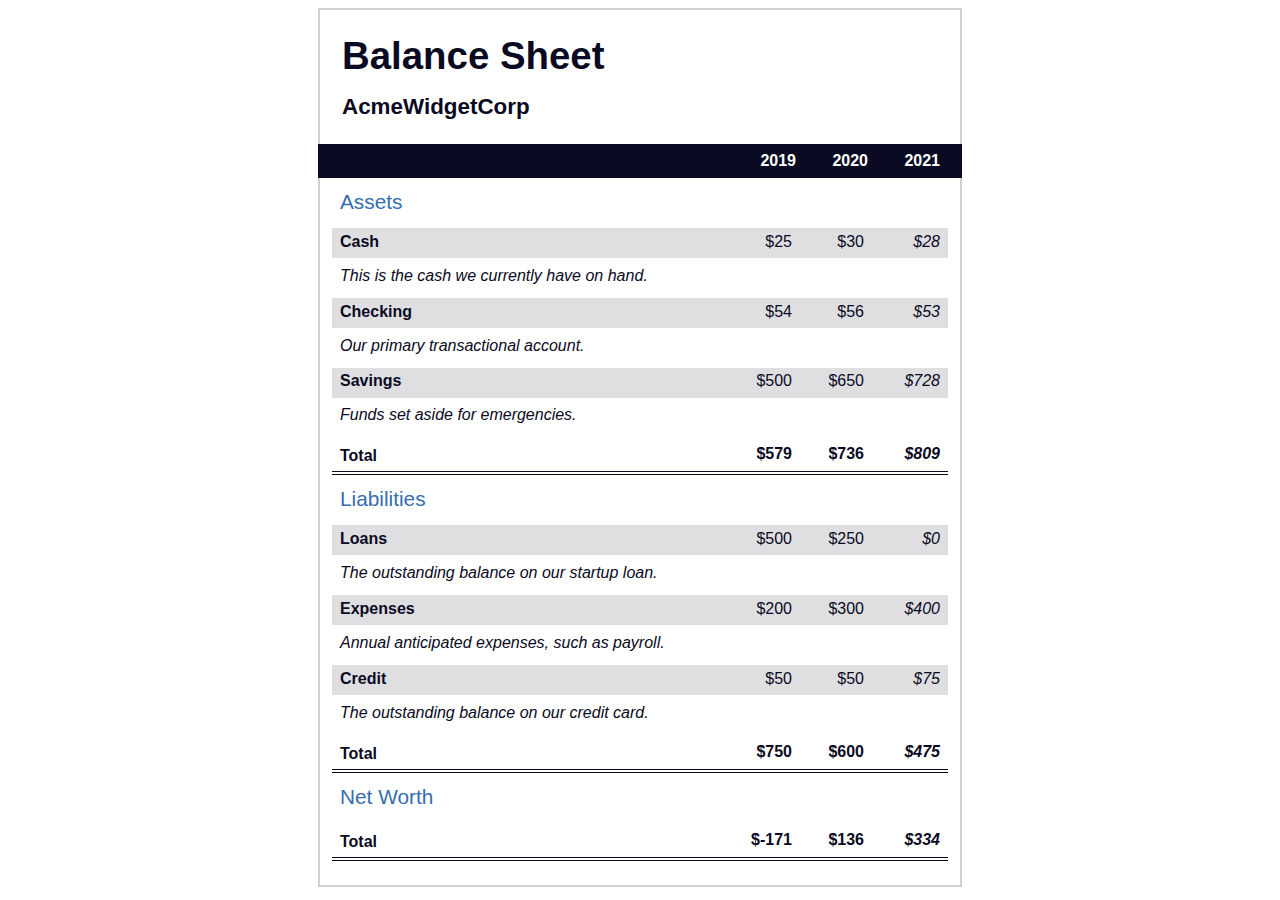
<file: Balance sheet/index.html>
<!DOCTYPE html>
<html lang="en">

<head>
  <meta charset="UTF-8">
  <meta name="viewport" content="width=device-width, initial-scale=1.0">
  <title>Document</title>
  <link rel="stylesheet" type="text/css" href="styles.css">
</head>

<body>
  <main>
    <section>
      <h1>
        <span class="flex">
          <span>AcmeWidgetCorp</span>
          <span>Balance Sheet</span>
        </span>
      </h1>
      <div id="years" aria-hidden="true">
        <span class="year">2019</span>
        <span class="year">2020</span>
        <span class="year">2021</span>
      </div>
      <div class="table-wrap">
        <table>
          <caption>Assets</caption>
          <thead>
            <tr>
              <td></td>
              <th>
                <span class="sr-only year">2019</span>
              </th>
              <th>
                <span class="sr-only year">2020</span>
              </th>
              <th class="current">
                <span class="sr-only year">2021</span>
              </th>
            </tr>
          </thead>
          <tbody>
            <tr class="data">
              <th>Cash <span class="description">This is the cash we currently have on hand.</span></th>
              <td>$25</td>
              <td>$30</td>
              <td class="current">$28</td>
            </tr>
            <tr class="data">
              <th>Checking <span class="description">Our primary transactional account.</span></th>
              <td>$54</td>
              <td>$56</td>
              <td class="current">$53</td>
            </tr>
            <tr class="data">
              <th>Savings <span class="description">Funds set aside for emergencies.</span></th>
              <td>$500</td>
              <td>$650</td>
              <td class="current">$728</td>
            </tr>
            <tr class="total">
              <th>Total <span class="sr-only">Assets</span></th>
              <td>$579</td>
              <td>$736</td>
              <td class="current">$809</td>
            </tr>  
          </tbody>
        </table>
        <table>
          <caption>Liabilities</caption>
          <thead>
            <tr>
              <td></td>
              <th><span class="sr-only">2019</span></th>
              <th><span class="sr-only">2020</span></th>
              <th><span class="sr-only">2021</span></th>
            </tr>
          </thead>
          <tbody>
            <tr class="data">
              <th>Loans <span class="description">The outstanding balance on our startup loan.</span></th>
              <td>$500</td>
              <td>$250</td>
              <td class="current">$0</td>
            </tr>
            <tr class="data">
              <th>Expenses <span class="description">Annual anticipated expenses, such as payroll.</span></th>
              <td>$200</td>
              <td>$300</td>
              <td class="current">$400</td>
            </tr>
            <tr class="data">
              <th>Credit <span class="description">The outstanding balance on our credit card.</span></th>
              <td>$50</td>
              <td>$50</td>
              <td class="current">$75</td>
            </tr>
            <tr class="total">
              <th>Total <span class="sr-only">Liabilities</span></th>
              <td>$750</td>
              <td>$600</td>
              <td class="current">$475</td>
            </tr>
          </tbody>
        </table>
        <table>
          <caption>Net Worth</caption>
          <thead>
            <tr>
              <td></td>
              <th><span class="sr-only">2019</span></th>
              <th><span class="sr-only">2020</span></th>
              <th><span class="sr-only">2021</span></th>
            </tr>
          </thead>
          <tbody>
            <tr class="total">
              <th>Total <span class="sr-only">Net Worth</span></th>
              <td>$-171</td>
              <td>$136</td>
              <td class="current">$334</td>
            </tr>
          </tbody>
        </table>
      </div>
    </section>
  </main>
</body>

</html>
</file>
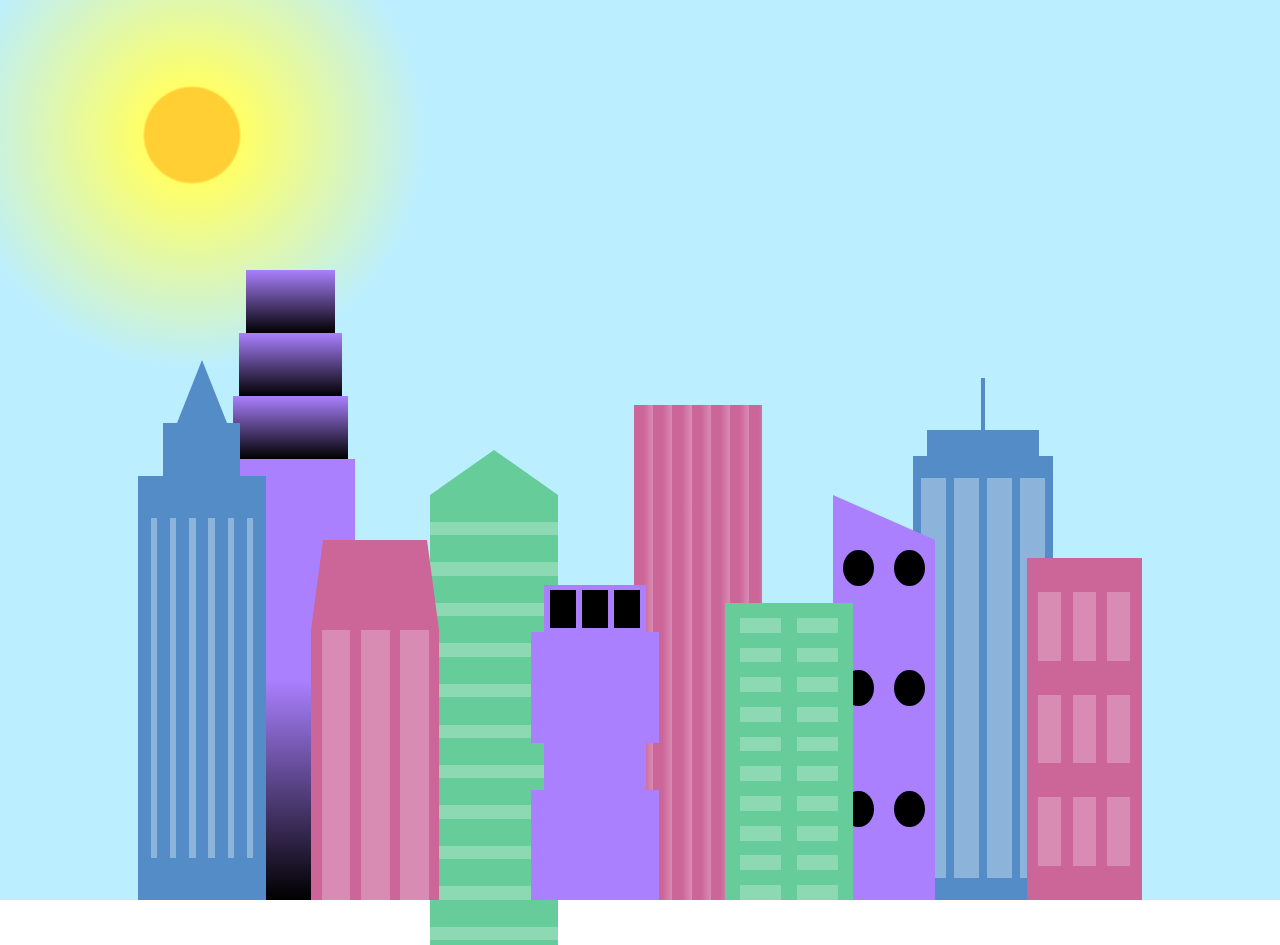
<file: City Skyline/index.html>
<!DOCTYPE html>
<html lang="en">
<head>
  <meta charset="UTF-8">
  <meta http-equiv="X-UA-Compatible" content="IE=edge">
  <meta name="viewport" content="width=device-width, initial-scale=1.0">
  <title>City Skyline</title>
  <link rel="stylesheet" type="text/css" href="styles.css" />
</head>
<body>
  <div class="background-buildings sky">
    <div></div><div></div>
    <div class="bb1 building-wrap">
      <div class="bb1a bb1-window"></div>
      <div class="bb1b bb1-window"></div>
      <div class="bb1c bb1-window"></div>
      <div class="bb1d"></div>
    </div>
    <div class="bb2">
      <div class="bb2a"></div>
      <div class="bb2b"></div>
    </div>
    <div class="bb3"></div>
    <div></div>
    <div class="bb4 building-wrap">
      <div class="bb4a"></div>
      <div class="bb4b"></div>
      <div class="bb4c window-wrap">
        <div class="bb4-window"></div>
        <div class="bb4-window"></div>
        <div class="bb4-window"></div>
        <div class="bb4-window"></div>
      </div>
    </div>
    <div></div><div></div>
  </div>
  <div class="foreground-buildings">
    <div></div><div></div>
    <div class="fb1 building-wrap">
      <div class="fb1a"></div>
      <div class="fb1b"></div>
      <div class="fb1c"></div>
    </div>
    <div class="fb2">
      <div class="fb2a"></div>
      <div class="fb2b window-wrap">
        <div class="fb2-window"></div>
        <div class="fb2-window"></div>
        <div class="fb2-window"></div>
      </div>
    </div>
    <div></div>
    <div class="fb3 building-wrap">
      <div class="fb3a window-wrap">
        <div class="fb3-window"></div>
        <div class="fb3-window"></div>
        <div class="fb3-window"></div>
      </div>
      <div class="fb3b"></div>
      <div class="fb3a"></div>
      <div class="fb3b"></div>
    </div>
    <div class="fb4">
      <div class="fb4a"></div>
      <div class="fb4b">
        <div class="fb4-window"></div>
        <div class="fb4-window"></div>
        <div class="fb4-window"></div>
        <div class="fb4-window"></div>
        <div class="fb4-window"></div>
        <div class="fb4-window"></div>
      </div>
    </div>
    <div class="fb5"></div>
    <div class="fb6"></div>
    <div></div><div></div>
  </div>
</body>
</html>
</file>
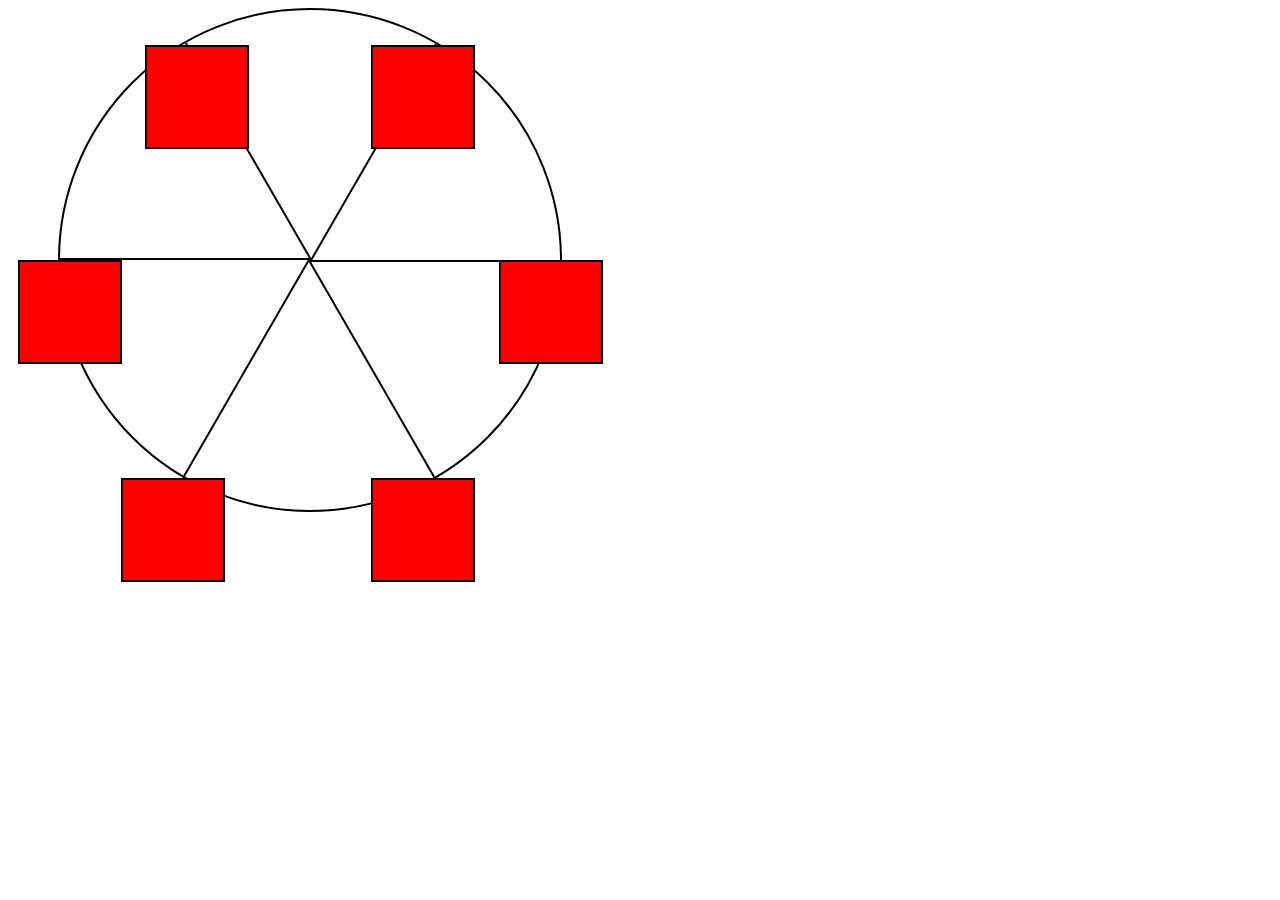
<file: Ferris Wheel/index.html>
<!DOCTYPE html>
<html>
<head>
  <meta charset="UTF-8">
  <meta http-equiv="X-UA-Compatible" content="IE=edge">
  <meta name="viewport" content="width=device-width, initial-scale=1.0">
  <link rel="stylesheet" href="styles.css" />
  <title>Ferris Wheel</title>
</head>
<body>
  <div class="wheel">
    <span class="line"></span>
    <span class="line"></span>
    <span class="line"></span>
    <span class="line"></span>
    <span class="line"></span>
    <span class="line"></span>
    <div class="cabin"></div>
    <div class="cabin"></div>
    <div class="cabin"></div>
    <div class="cabin"></div>
    <div class="cabin"></div>
    <div class="cabin"></div>
  </div>
</body>
</html>
</file>
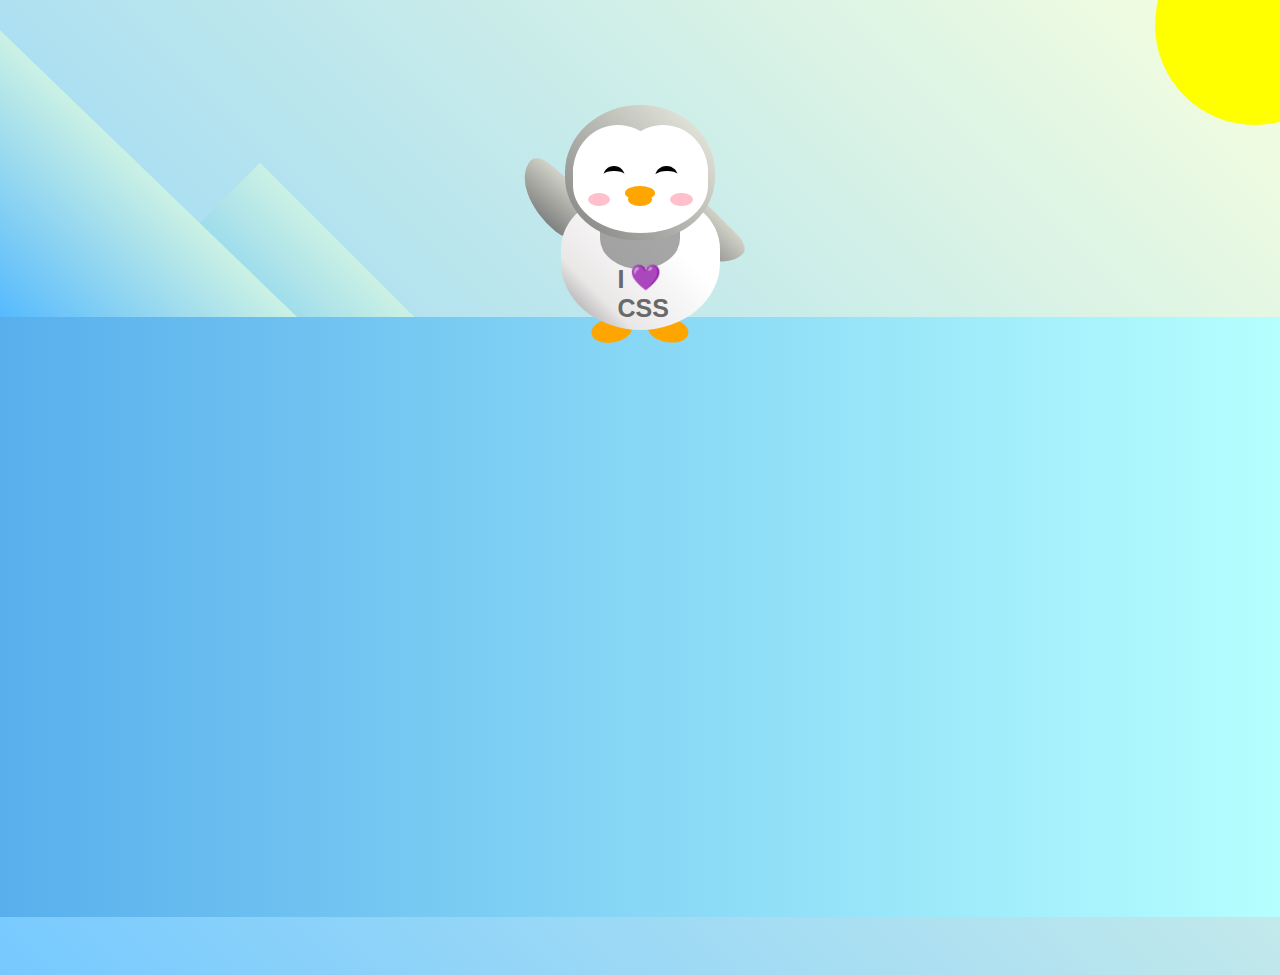
<file: Penguin/index.html>
<!DOCTYPE html>
<html lang="en">
<head>
  <meta charset="UTF-8">
  <meta http-equiv="X-UA-Compatible" content="IE=edge">
  <meta name="viewport" content="width=device-width, initial-scale=1.0">
  <title>Penguin</title>
  <link rel="stylesheet" href="styles.css" type="text/css">
</head>
<body>
  <div class="left-mountain"></div>
  <div class="back-mountain"></div>
  <div class="sun"></div>
  <div class="penguin">
    <div class="penguin-head">
      <div class="face left"></div>
      <div class="face right"></div>
      <div class="chin"></div>
      <div class="eye left">
        <div class="eye-lid"></div>
      </div>
      <div class="eye right">
        <div class="eye-lid"></div>
      </div>
      <div class="blush left"></div>
      <div class="blush right"></div>
      <div class="beak top"></div>
      <div class="beak bottom"></div>
    </div>
    <div class="shirt">
      <div>💜</div>
      <p>I CSS</p>
    </div>
    <div class="penguin-body">
      <div class="arm left"></div>
      <div class="arm right"></div>
      <div class="foot left"></div>
      <div class="foot right"></div>
    </div>
  </div>
  <div class="ground"></div>
</body>
</html>
</file>
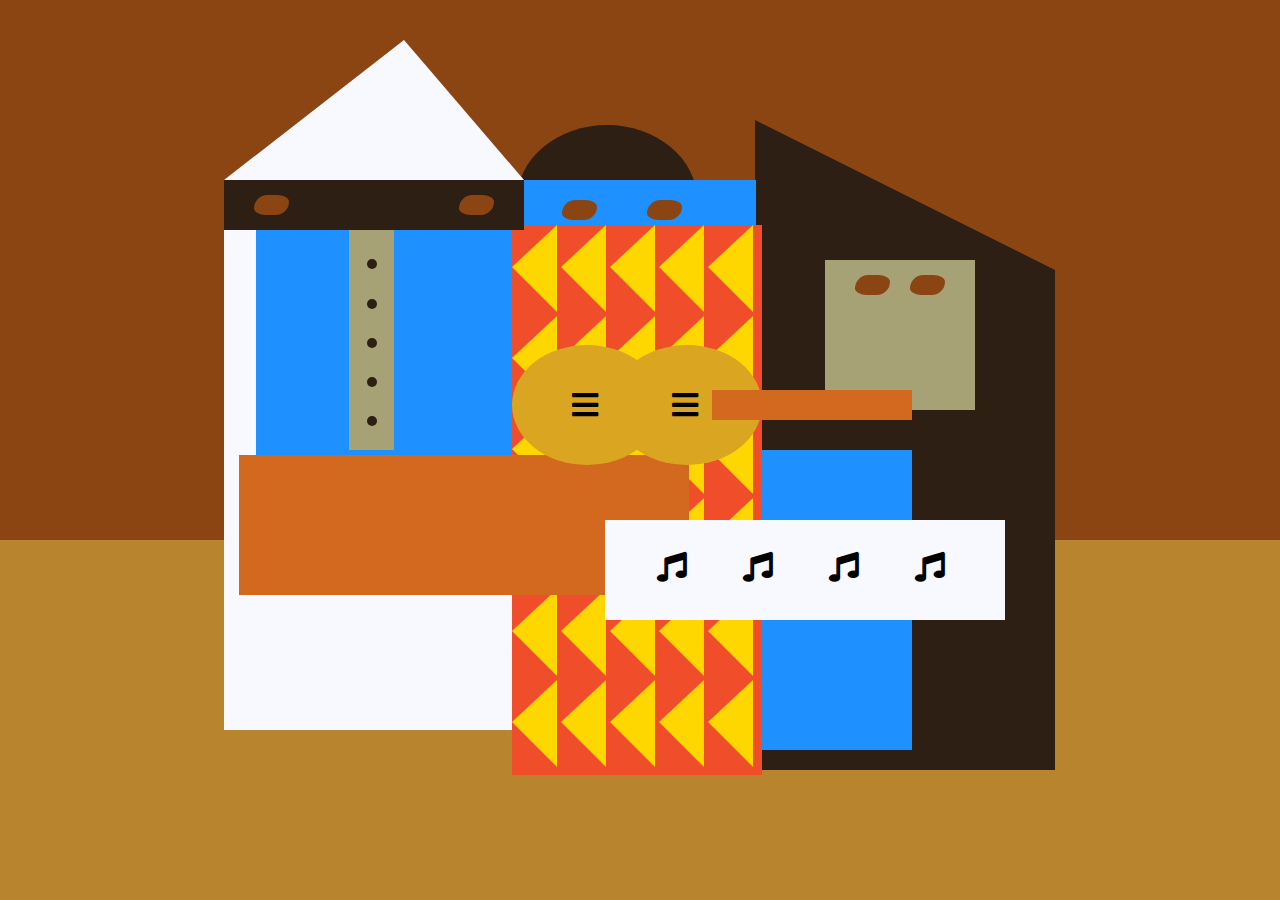
<file: Picasso Painting/index.html>
<!DOCTYPE html>
<html>
<head>
  <meta charset="UTF-8">
  <meta name="viewport" content="width=device-width, initial-scale=1.0">
  <title>Picasso Painting</title>
  <link rel="stylesheet" type="text/css" href="styles.css">
  <link rel="stylesheet" href="https://use.fontawesome.com/releases/v5.8.2/css/all.css">
</head>
<body>
  <div id="back-wall">

  </div>
  <div class="characters">
    <div id="offwhite-character">
      <div id="white-hat"></div>
      <div id="black-mask">
        <div class="eyes left"></div>
        <div class="eyes right"></div>
      </div>
      <div id="gray-instrument">
        <div class="black-dot"></div>
        <div class="black-dot"></div>
        <div class="black-dot"></div>
        <div class="black-dot"></div>
        <div class="black-dot"></div>
      </div>
      <div id="tan-table"></div>
    </div>
    <div id="black-character">
      <div id="black-hat"></div>
      <div id="gray-mask">
        <div class="eyes left"></div>
        <div class="eyes right"></div>
      </div>
      <div id="white-paper">
        <i class="fas fa-music"></i>
        <i class="fas fa-music"></i>
        <i class="fas fa-music"></i>
        <i class="fas fa-music"></i>
      </div>
    </div>
    <div class="blue" id="blue-left"></div>
    <div class="blue" id="blue-right"></div>
    <div id="orange-character">
      <div id="black-round-hat"></div>
      <div id="eyes-div">
        <div class="eyes left"></div>
        <div class="eyes right"></div>
      </div>
      <div id="triangles">
        <div class="triangle"></div>
        <div class="triangle"></div>
        <div class="triangle"></div>
        <div class="triangle"></div>
        <div class="triangle"></div>
        <div class="triangle"></div>
        <div class="triangle"></div>
        <div class="triangle"></div>
        <div class="triangle"></div>
        <div class="triangle"></div>
        <div class="triangle"></div>
        <div class="triangle"></div>
        <div class="triangle"></div>
        <div class="triangle"></div>
        <div class="triangle"></div>
        <div class="triangle"></div>
        <div class="triangle"></div>
        <div class="triangle"></div>
        <div class="triangle"></div>
        <div class="triangle"></div>
        <div class="triangle"></div>
        <div class="triangle"></div>
        <div class="triangle"></div>
        <div class="triangle"></div>
        <div class="triangle"></div>
        <div class="triangle"></div>
        <div class="triangle"></div>
        <div class="triangle"></div>
        <div class="triangle"></div>
        <div class="triangle"></div>
      </div>
      <div id="guitar">
        <div class="guitar" id="guitar-left">
          <i class="fas fa-bars"></i>
        </div>
        <div class="guitar" id="guitar-right">
          <i class="fas fa-bars"></i>
        </div>
        <div id="guitar-neck"></div>
      </div>
    </div>
  </div>
  
</body>
</html>
</file>
<file: Balance sheet/styles.css>
html {
  box-sizing: border-box;
}

body {
  font-family: sans-serif;
  color: #0a0a23;
}

span[class~="sr-only"] {
  border: 0 !important;
  clip: rect(1px, 1px, 1px, 1px) !important;
  clip-path: inset(50%) !important;
  -webkit-clip-path: inset(50%) !important;
  width: 1px !important;
  height: 1px !important;
  overflow: hidden !important;
  white-space: nowrap !important;
  position: absolute !important;
  padding: 0 !important;
  margin: -1px !important;
}

h1 {
  max-width: 37.25rem;
  margin: 0 auto;
  padding: 1.5rem 1.25rem;
}

h1 .flex {
  display: flex;
  flex-direction: column-reverse;
  gap: 1rem;
}

h1 .flex span:first-of-type {
  font-size: 0.7em;
}

h1 .flex span:last-of-type {
  font-size: 1.2em;
}

section {
  max-width: 40rem;
  margin: 0 auto;
  border: 2px solid #d0d0d5;
}

#years {
  display: flex;
  justify-content: flex-end;
  position: sticky;
  top: 0;
  color: #fff;
  background-color: #0a0a23;
  z-index: 999;
  margin: 0 -2px;
  padding: 0.5rem calc(1.25rem + 2px) 0.5rem 0;
  
}

#years span[class] {
  font-weight: bold;
  width: 4.5rem;
  text-align: right;
}

.table-wrap {
  padding: 0 0.75rem 1.5rem 0.75rem;
}

table {
  border-collapse: collapse;
  border: 0;
  width: 100%;
  position: relative;
  margin-top: 3rem;
}

table caption {
  color: #356eaf;
  font-size: 1.3em;
  font-weight: normal;
  position: absolute;
  top: -2.25rem;
  left: 0.5rem;
}

tbody td {
  width: 100vw;
  min-width: 4rem;
  max-width: 4rem;
}

tbody th {
  width: calc(100% - 12rem)
}

tr[class="total"] {
  border-bottom: 4px double #0a0a23;
  font-weight: bold;
}

tr[class="total"] th {
  text-align: left;
  padding: 0.5rem 0 0.25rem 0.5rem;
}

tr.total td {
  text-align: right;
  padding: 0 0.25rem;
}

tr.total td:nth-of-type(3) {
  padding: 0.5rem;
}

tr.total:hover {
  background-color: #99c9ff;
}

td.current {
  font-style: italic;
}

tr.data {
  background-image: linear-gradient(to bottom, #dfdfe2 1.845rem, white 1.845rem);
}

tr.data th {
  text-align: left;
  padding-top: 0.3rem;
  padding-left: 0.5rem;
}

tr.data th .description {
  display: block;
  font-style: italic;
  font-weight: normal;
  padding: 1rem 0 0.75rem;
  margin-right:  -13.5rem;

}

tr.data td {
  vertical-align: top;
  text-align: right;
  padding: 0.3rem 0.25rem 0;
}

tr.data td:last-of-type {
  padding-right: 0.5rem;
}
</file>
<file: City Skyline/styles.css>
:root {
  --building-color1: #aa80ff;
  --building-color2: #66cc99;
  --building-color3: #cc6699;
  --building-color4: #538cc6;
  --window-color1: black;
  --window-color2: #8cd9b3;
  --window-color3: #d98cb3;
  --window-color4: #8cb3d9;
}

* {
  box-sizing: border-box;
}

body {
  height: 100vh;
  margin: 0;
  overflow: hidden;
}

.background-buildings, .foreground-buildings {
  width: 100%;
  height: 100%;
  position: absolute;
  top: 0;
  display: flex;
  align-items: flex-end;
  justify-content: space-evenly;
}

.building-wrap {
  display: flex;
  flex-direction: column;
  align-items: center;
}

.window-wrap {
  display: flex;
  align-items: center;
  justify-content: space-evenly;
}

.sky {
  background: radial-gradient(
    circle closest-corner at 15% 15%,
    #ffcf33,
    #ffcf33 20%,
    #ffff66 21%,
    #bbeeff 100%
  );
}

/* BACKGROUND BUILDINGS - "bb" stands for "background building" */

.bb1 {
  width: 10%;
  height: 70%;
}

.bb1-window {
  height: 10%;
  background: linear-gradient(var(--building-color1),
      var(--window-color1));
}

.bb1a {
  width: 70%;
}

.bb1b {
  width: 80%;
}

.bb1c {
  width: 90%;
}

.bb1d {
  width: 100%;
  height: 70%;
  background: linear-gradient(var(--building-color1) 50%, var(--window-color1));
}

.bb2 {
  width: 10%;
  height: 50%;
}

.bb2a {
  border-bottom: 5vh solid var(--building-color2);
  border-left: 5vw solid transparent;
  border-right: 5vw solid transparent;
}

.bb2b {
  width: 100%;
  height: 100%;
  background: repeating-linear-gradient(var(--building-color2) 0%,
      var(--building-color2) 6%,
      var(--window-color2) 6%,
      var(--window-color2) 9%);
}

.bb3 {
  width: 10%;
  height: 55%;
  background: repeating-linear-gradient(90deg,
      var(--building-color3),
      var(--building-color3),
      var(--window-color3) 15%);
}

.bb4 {
  width: 11%;
  height: 58%;
}

.bb4a {
  width: 3%;
  height: 10%;
  background-color: var(--building-color4);
}

.bb4b {
  width: 80%;
  height: 5%;
  background-color: var(--building-color4);
}

.bb4c {
  width: 100%;
  height: 85%;
  background-color: var(--building-color4);
}

.bb4-window {
  width: 18%;
  height: 90%;
  background-color: var(--window-color4);
}

/* FOREGROUND BUILDINGS - "fb" stands for "foreground building" */

.fb1 {
  width: 10%;
  height: 60%;

}

.fb1a {
  border-bottom: 7vh solid var(--building-color4);
  border-left: 2vw solid transparent;
  border-right: 2vw solid transparent;
}

.fb1b {
  width: 60%;
  height: 10%;
  background-color: var(--building-color4);
}

.fb1c {
  width: 100%;
  height: 80%;
  background: repeating-linear-gradient(
    90deg,
    var(--building-color4),
    var(--building-color4) 10%,
    transparent 10%,
    transparent 15%
  ),
  repeating-linear-gradient(
      var(--building-color4),
      var(--building-color4) 10%,
      var(--window-color4) 10%,
      var(--window-color4) 90%
    );
}

.fb2 {
  width: 10%;
  height: 40%;

}

.fb2a {
  width: 100%;
  border-bottom: 10vh solid var(--building-color3);
  border-left: 1vw solid transparent;
  border-right: 1vw solid transparent;
}

.fb2b {
  width: 100%;
  height: 75%;
  background-color: var(--building-color3);
}

.fb2-window {
  width: 22%;
  height: 100%;
  background-color: var(--window-color3);
}

.fb3 {
  width: 10%;
  height: 35%;

}

.fb3a {
  width: 80%;
  height: 15%;
  background-color: var(--building-color1);
}

.fb3b {
  width: 100%;
  height: 35%;
  background-color: var(--building-color1);
}

.fb3-window {
  width: 25%;
  height: 80%;
  background-color: var(--window-color1);
}

.fb4 {
  width: 8%;
  height: 45%;
  position: relative;
  left: 10%;
}

.fb4a {
  border-top: 5vh solid transparent;
  border-left: 8vw solid var(--building-color1)
}

.fb4b {
  width: 100%;
  height: 89%;
  background-color: var(--building-color1);
  display: flex;
  flex-wrap: wrap;
}

.fb4-window {
  width: 30%;
  height: 10%;
  border-radius: 50%;
  background-color: var(--window-color1);
  margin: 10%
}

.fb5 {
  width: 10%;
  height: 33%;
  position: relative;
  right: 10%;
  background: repeating-linear-gradient(
    var(--building-color2),
    var(--building-color2) 5%,
    transparent 5%,
    transparent 10%
  ),
  repeating-linear-gradient(
    90deg,
    var(--building-color2),
    var(--building-color2) 12%,
    var(--window-color2) 12%,
    var(--window-color2) 44%
  );
}

.fb6 {
  width: 9%;
  height: 38%;
  background: repeating-linear-gradient(
    90deg,
    var(--building-color3),
    var(--building-color3) 10%,
    transparent 10%,
    transparent 30%
  ),
  repeating-linear-gradient(
    var(--building-color3),
    var(--building-color3) 10%,
    var(--window-color3) 10%,
    var(--window-color3) 30%
  );
}

@media (max-width: 1000px) {

  :root {
    --building-color1: #000;
    --building-color2: #000;
    --building-color3: #000;
    --building-color4: #000;
    --window-color1: #777;
    --window-color2: #777;
    --window-color3: #777;
    --window-color4: #777;
  }

  .sky {
    background: radial-gradient(
      circle closest-corner at 15% 15%,
      #ccc,
      #ccc 20%,
      #445 21%,
      #223 100%
    );
  }
}
</file>
<file: Ferris Wheel/styles.css>
.wheel {
  border: 2px solid black;
  border-radius: 50%;
  margin-left: 50px;
  position: absolute;
  height: 55vw;
  width: 55vw;
  max-width: 500px;
  max-height: 500px;
  animation-name: wheel;
  animation-duration: 10s;
  animation-iteration-count: infinite;
  animation-timing-function: linear;
}

.line {
  background-color: black;
  width: 50%;
  height: 2px;
  position: absolute;
  left: 50%;
  top: 50%;
  transform-origin: 0% 0%;
}

.line:nth-of-type(2) {
  transform: rotate(60deg);
}

.line:nth-of-type(3) {
  transform: rotate(120deg);
}

.line:nth-of-type(4) {
  transform: rotate(180deg);
}

.line:nth-of-type(5) {
  transform: rotate(240deg);
}

.line:nth-of-type(6) {
  transform: rotate(300deg);
}

.cabin {
  background-color: red;
  width: 20%;
  height: 20%;
  position: absolute;
  border: 2px solid;
  transform-origin: 50% 0%;
  animation: cabins 10s ease-in-out infinite;
}

.cabin:nth-of-type(1) {
  right: -8.5%;
  top: 50%;
}

.cabin:nth-of-type(2) {
  right: 17%;
  top: 93.5%;
}

.cabin:nth-of-type(3) {
  right: 67%;
  top: 93.5%;
}

.cabin:nth-of-type(4) {
  left: -8.5%;
  top: 50%;
}

.cabin:nth-of-type(5) {
  left: 17%;
  top: 7%;
}

.cabin:nth-of-type(6) {
  right: 17%;
  top: 7%;
}

@keyframes wheel {
  0% {
    transform: rotate(0deg);
  }

  100% {
    transform: rotate(360deg); 
  }
}

@keyframes cabins {
  0% {
    transform: rotate(0deg);
  }

  25% {
    background-color: yellow;
  }

  50% {
    background-color: purple;
  }

  75% {
    background-color: yellow;
  }

  100% {
    transform: rotate(-360deg);
  }
}
</file>
<file: Penguin/styles.css>
:root {
  --penguin-face: white;
  --penguin-picorna: orange;
  --penguin-skin: gray;
}

body {
  background: linear-gradient(
    45deg,
    rgb(118, 201, 255),
    rgb(247, 255, 222)
  );
  margin: 0;
  padding: 0;
  width: 100%;
  height: 100vh;
  overflow: clip;
}

.ground {
  width: 100vw;
  height: calc(100vh - 300px);
  background: linear-gradient(
    90deg,
    rgb(88, 175, 236),
    rgb(182, 255, 255)
  );
  z-index: 3;
  position: absolute;
  margin-top: -58px;
}

.sun {
  width: 200px;
  height: 200px;
  background-color: yellow;
  position: absolute;
  border-radius: 50%;
  top: -75px;
  right: -75px;
}

.penguin {
  width: 300px;
  height: 300px;
  margin: auto;
  margin-top: 75px;
  z-index: 4;
  position: relative;
  transition-duration: 1s;
  transition-timing-function: ease-in-out;
  transition-delay: 0ms;
}

.penguin-head {
  width: 50%;
  height: 45%;
  background: linear-gradient(
    45deg,
    var(--penguin-skin),
    rgb(239, 240, 228)
  );
  border-radius: 70% 70% 65% 65%;
  top: 10%;
  left: 25%;
  z-index: 1;
}

.face {
  width: 60%;
  height: 70%;
  background-color: var(--penguin-face);
  border-radius: 70% 70% 60% 60%;
  top: 15%;
}

.face.left {
  left: 5%;
}

.face.right {
  right: 5%;
}

.chin {
  width: 90%;
  height: 70%;
  background-color: var(--penguin-face);
  top: 25%;
  left: 5%;
  border-radius: 70% 70% 100% 100%;
}

.eye {
  width: 15%;
  height: 17%;
  background-color: black;
  top: 45%;
  border-radius: 50% 50% 50% 50%;
}

.eye.left {
  left: 25%;
}

.eye.right {
  right: 25%;
}

.eye-lid {
  width: 150%;
  height: 100%;
  background-color: var(--penguin-face);
  top: 25%;
  left: -23%;
  border-radius: 50% 50% 50% 50%;
}

.blush {
  width: 15%;
  height: 10%;
  background-color: pink;
  top: 65%;
  border-radius: 50% 50% 50% 50%;
}

.blush.left {
  left: 15%;
}

.blush.right {
  right: 15%;
}

.beak {
  height: 10%;
  background-color: var(--penguin-picorna);
  border-radius: 50% 50% 50% 50%;
}

.beak.top {
  width: 20%;
  top: 60%;
  left: 40%;
}

.beak.bottom {
  width: 16%;
  top: 65%;
  left: 42%;
}

.shirt {
  font-size: 25px;
  font-family: Helvetica, sans-serif;
  font-weight: bold;
  top: 165px;
  left: 127.5px;
  z-index: 1;
  color: #6a6969;
}

.foot {
  width: 15%;
  height: 30%;
  background-color: var(--penguin-picorna);
  top: 85%;
  border-radius: 50% 50% 50% 50%;
  z-index: -1;
}

.foot.left {
  left: 25%;
  transform: rotate(80deg);
}

.foot.right {
  right: 25%;
  transform: rotate(-80deg);
}

.shirt div {
  font-weight: initial;
  top: 22.5px;
  left: 12px;
}

.penguin-body {
  width: 53%;
  height: 45%;
  background: linear-gradient(
    45deg,
    rgb(134, 133, 133) 0%,
    rgb(234, 231, 231) 25%,
    white 67%
  );
  border-radius: 80% 80% 100% 100%;
  top: 40%;
  left: 23.5%;
}

.penguin-body::before {
  content: "";
  position: absolute;
  width: 50%;
  height: 45%;
  background-color: var(--penguin-skin);
  top: 10%;
  left: 25%;
  border-radius: 0% 0% 100% 100%;
  opacity: 70%;
}

.arm {
  width: 30%;
  height: 60%;
  background: linear-gradient(90deg,var(--penguin-skin), rgb(209, 210, 199));
  border-radius: 30% 30% 30% 120%;
  z-index: -1;
  animation: wave 3s linear infinite;
}

.arm.left {
  top: 35%;
  left: 5%;
  transform-origin: 0% 0%;
  transform: rotate(130deg) scaleX(-1);
}

.arm.right {
  top: 0%;
  right: -5%;
  transform: rotate(-45deg);
}

@keyframes wave {
  10% {
    transform: rotate(110deg) scaleX(-1);
  }
  20% {
    transform: rotate(130deg) scaleX(-1);
  }
  30% {
    transform: rotate(110deg) scaleX(-1);
  }
  40% {
    transform: rotate(130deg) scaleX(-1);
  }
}


.penguin * {
  position: absolute;
}

.penguin:active {
  transform: scale(1.5);
  cursor: not-allowed;
}

.left-mountain {
  width: 300px;
  height: 300px;
  background: linear-gradient(rgb(203, 241, 228), rgb(80, 183, 255));
  position: absolute;
  transform: skew(0deg, 44deg);
  z-index: 2;
  margin-top: 100px;
}

.back-mountain {
  width: 300px;
  height: 300px;
  background: linear-gradient(rgb(203, 241, 228), rgb(47, 170, 255));
  position: absolute;
  z-index: 1;
  transform: rotate(45deg);
  left: 110px;
  top: 225px;
}
</file>
<file: Picasso Painting/styles.css>
body {
  background-color: rgb(184, 132, 46);
}

#back-wall {
  background-color: #8B4513;
  width: 100%;
  height: 60%;
  position: absolute;
  top: 0;
  left: 0;
  z-index: -1;
}

#offwhite-character {
  width: 300px;
  height: 550px;
  background-color: ghostwhite;
  position: absolute;
  top: 20%;
  left: 17.5%;
}

#white-hat {
  width: 0;
  height: 0;
  border-style: solid;
  border-width: 0 120px 140px 180px;
  border-top-color: transparent;
  border-left-color: transparent;
  border-right-color: transparent;
  border-bottom-color: ghostwhite;
  position: absolute;
  top: -140px;
  left: 0;
}

#black-mask {
  width: 100%;
  height: 50px;
  background-color: rgb(45, 31, 19);
  position: absolute;
  top: 0;
  left: 0;
  z-index: 1;
}

#gray-instrument {
  width: 15%;
  height: 40%;
  background-color: rgb(167, 162, 117);
  position: absolute;
  top: 50px;
  left: 125px;
  z-index: 1;
}

.black-dot {
  width: 10px;
  height: 10px;
  background-color: rgb(45, 31, 19);
  border-radius: 50%;
  display: block;
  margin: auto;
  margin-top: 65%;
}

#tan-table {
  width: 450px;
  height: 140px;
  background-color: #D2691E;
  position: absolute;
  top: 275px;
  left: 15px;
  z-index: 1;
}

#black-character {
  width: 300px;
  height: 500px;
  background-color: rgb(45, 31, 19);
  position: absolute;
  top: 30%;
  left: 59%;
}

#black-hat {
  width: 0;
  height: 0;
  border-style: solid;
  border-width: 150px 0 0 300px;
  border-top-color: transparent;
  border-left-color: rgb(45, 31, 19);
  border-right-color: transparent;
  border-bottom-color: transparent;
  position: absolute;
  top: -150px;
  left: 0;
}

#gray-mask {
  width: 150px;
  height: 150px;
  background-color: rgb(167, 162, 117);
  position: absolute;
  top: -10px;
  left: 70px;
}

#white-paper {
  width: 400px;
  height: 100px;
  background-color: ghostwhite;
  position: absolute;
  top: 250px;
  left: -150px;
  z-index: 1;
}

.fa-music {
  display: inline-block;
  margin-top: 8%;
  margin-left: 13%;
}

.blue {
  background-color: #1e90ff;
}

#blue-left {
  width: 500px;
  height: 300px;
  position: absolute;
  top: 20%;
  left: 20%;
}

#blue-right {
  width: 400px;
  height: 300px;
  position: absolute;
  top: 50%;
  left: 40%;
}

#orange-character {
  width: 250px;
  height: 550px;
  background-color: rgb(240, 78, 42);
  position: absolute;
  top: 25%;
  left: 40%;
}

#black-round-hat {
  width: 180px;
  height: 150px;
  background-color: rgb(45, 31, 19);
  border-radius: 50%;
  position: absolute;
  top: -100px;
  left: 5px;
  z-index: -1;
}

#eyes-div {
  width: 180px;
  height: 50px;
  position: absolute;
  top: -40px;
  left: 20px;
  z-index: 3;
}

#triangles {
  width: 250px;
  height: 550px;
}

.triangle {
  width: 0;
  height: 0;
  border-style: solid;
  border-width: 42px 45px 45px 0;
  border-top-color: transparent;
  border-left-color: transparent;
  border-right-color: gold;
  border-bottom-color: transparent;
  display: inline-block;
}

#guitar {
  width: 100%;
  height: 100px;
  position: absolute;
  top: 120px;
  left: 0;
  z-index: 3;
}

.guitar {
  width: 150px;
  height: 120px;
  background-color: goldenrod;
  border-radius: 50%;
}

#guitar-left {
  position: absolute;
  left: 0;
}

#guitar-right {
  position: absolute;
  left: 100px;
}

.fa-bars {
  display: block;
  margin-top: 30%;
  margin-left: 40%;
}

#guitar-neck {
  width: 200px;
  height: 30px;
  background-color: #D2691E;
  position: absolute;
  top: 45px;
  left: 200px;
  z-index: 3;
}

.eyes {
  width: 35px;
  height: 20px;
  background-color: #8B4513;
  border-radius: 20px 50%;
}

.right {
  position: absolute;
  top: 15px;
  right: 30px;
}

.left {
  position: absolute;
  top: 15px;
  left: 30px;
}

.fas {
  font-size: 30px;
}
</file>
